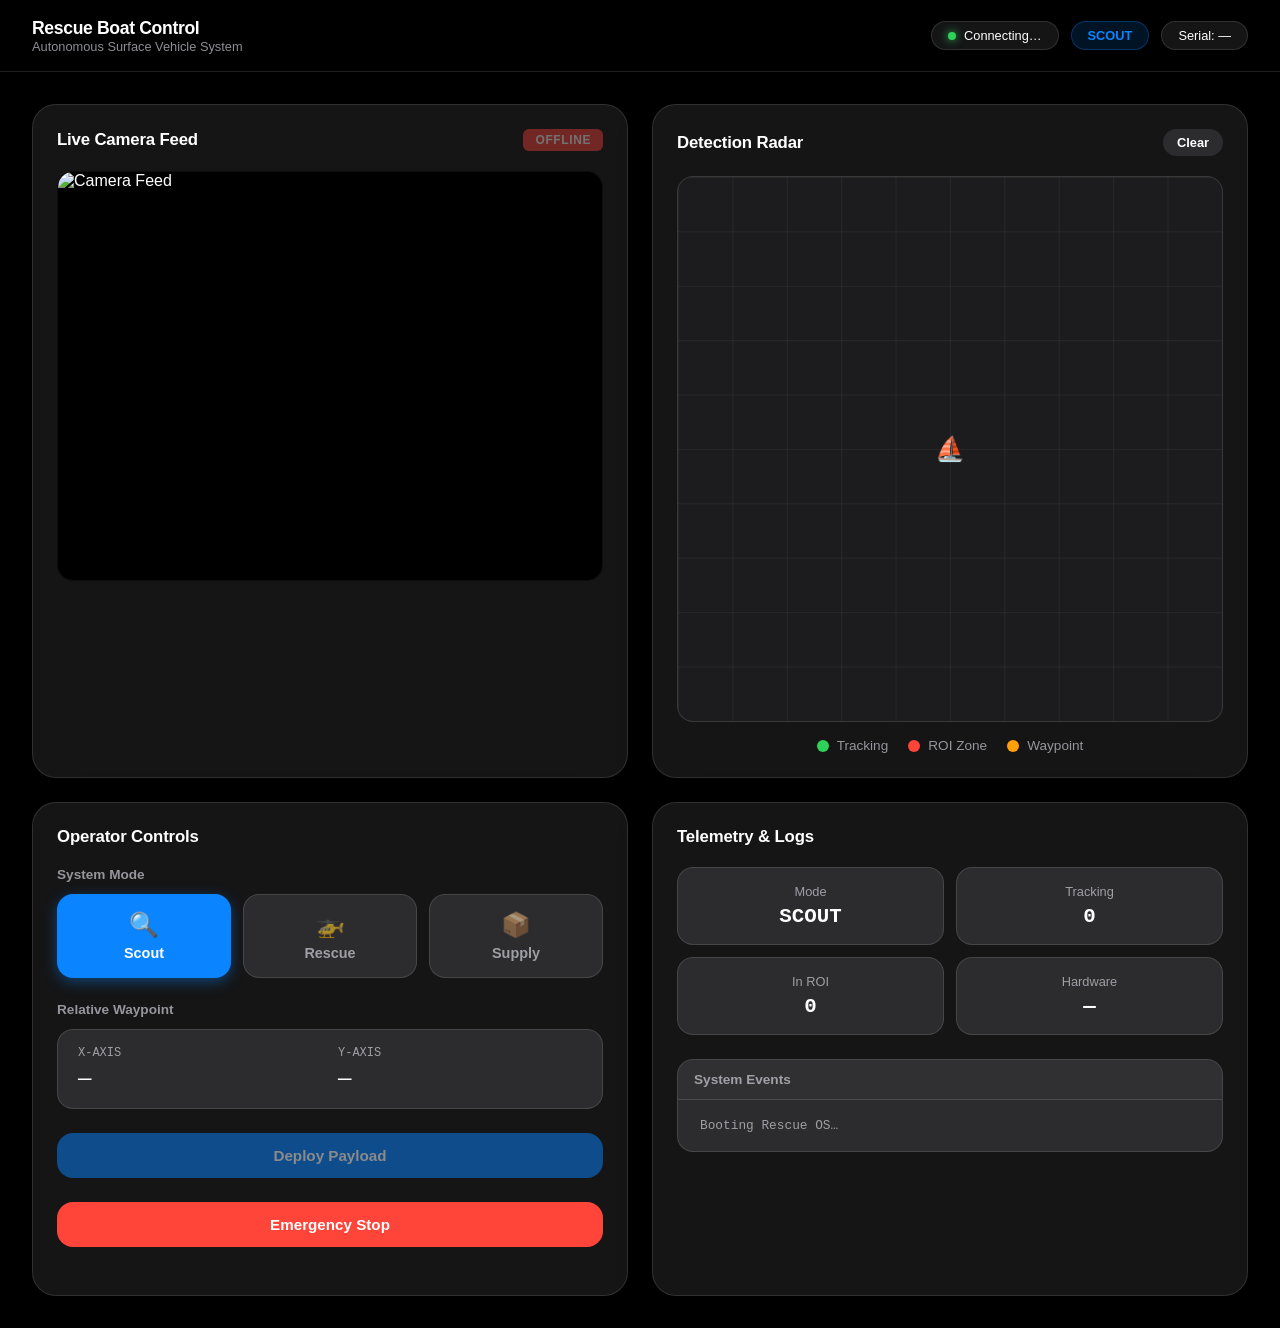
<file: rescue_boat/pc/dashboard/index.html>
<!DOCTYPE html>
<html lang="en">
<head>
  <meta charset="UTF-8" />
  <meta name="viewport" content="width=device-width, initial-scale=1.0" />
  <title>Rescue Boat Dashboard</title>
  <meta name="description"
    content="Real-time autonomous rescue boat monitoring: live camera feed, YOLO person detection, ROI danger-zone alerts, and operator control." />
  <link rel="stylesheet" href="style.css" />
</head>
<body>

  <!-- ═══════════════════════════════════════════════════════ HEADER ══════ -->
  <header class="header" id="main-header">
    <div class="header-left">
      <div>
        <h1 class="header-title">Rescue Boat Control</h1>
        <p class="header-sub">Autonomous Surface Vehicle System</p>
      </div>
    </div>
    <div class="header-right">
      <div class="status-pill" id="conn-status">
        <span class="pulse-dot"></span>
        <span id="conn-label">Connecting…</span>
      </div>
      <div class="status-pill mode-pill" id="mode-badge">
        <span id="mode-label">SCOUT</span>
      </div>
      <div class="status-pill" id="serial-badge">
        <span id="serial-label">Serial: —</span>
      </div>
    </div>
  </header>

  <!-- ══════════════════════════════════════════════════════ MAIN GRID ══ -->
  <main class="grid" id="main-grid">

    <!-- ── Camera Panel ────────────────────────────────────────────────── -->
    <section class="panel camera-panel" id="camera-panel">
      <div class="panel-header">
        <h2 class="panel-title">Live Camera Feed</h2>
        <span class="live-badge" id="live-badge" style="opacity:0.4">OFFLINE</span>
      </div>
      <div class="camera-wrap" id="camera-wrap">
        <img id="camera-feed" alt="Camera Feed" />
      </div>
      <!-- Detection alert banner -->
      <div class="alert-banner hidden" id="danger-alert">
        Target Person in ROI Zone (Water)
      </div>
    </section>

    <!-- ── Map Panel ───────────────────────────────────────────────────── -->
    <section class="panel map-panel" id="map-panel">
      <div class="panel-header">
        <h2 class="panel-title">Detection Radar</h2>
        <button class="btn btn-ghost btn-sm" id="clear-map-btn">Clear</button>
      </div>
      <div class="map-wrap" id="map-wrap">
        <div class="map-grid"></div>
        <div class="boat-marker" id="boat-marker" title="Boat position">⛵</div>
        <div class="markers-layer" id="markers-layer"></div>
        <div class="target-marker hidden" id="target-marker">🎯</div>
      </div>
      <div class="map-legend">
        <span class="legend-item"><span class="dot dot-safe"></span>Tracking</span>
        <span class="legend-item"><span class="dot dot-danger"></span>ROI Zone</span>
        <span class="legend-item"><span class="dot dot-target"></span>Waypoint</span>
      </div>
    </section>

    <!-- ── Control Panel ───────────────────────────────────────────────── -->
    <section class="panel control-panel" id="control-panel">
      <div class="panel-header">
        <h2 class="panel-title">Operator Controls</h2>
      </div>

      <div class="control-group" id="mode-group">
        <label class="control-label">System Mode</label>
        <div class="mode-buttons">
          <button class="mode-btn active" id="btn-scout" data-mode="scout">
            <span class="mode-btn-icon">🔍</span>
            <span class="mode-btn-name">Scout</span>
          </button>
          <button class="mode-btn" id="btn-rescue" data-mode="rescue">
            <span class="mode-btn-icon">🚁</span>
            <span class="mode-btn-name">Rescue</span>
          </button>
          <button class="mode-btn" id="btn-supply" data-mode="supply_drop">
            <span class="mode-btn-icon">📦</span>
            <span class="mode-btn-name">Supply</span>
          </button>
        </div>
      </div>

      <div class="control-group" id="target-group">
        <label class="control-label">Relative Waypoint</label>
        <div class="coord-display" id="coord-display">
          <div class="coord-item">
            <span class="coord-label">X-AXIS</span>
            <span class="coord-val" id="coord-x">—</span>
          </div>
          <div class="coord-item">
            <span class="coord-label">Y-AXIS</span>
            <span class="coord-val" id="coord-y">—</span>
          </div>
        </div>
      </div>

      <div class="control-group" id="drop-group">
        <button class="btn btn-blue btn-full" id="drop-btn" disabled>
          Deploy Payload
        </button>
      </div>

      <div class="control-group">
        <button class="btn btn-danger btn-full" id="stop-btn">
          Emergency Stop
        </button>
      </div>
    </section>

    <!-- ── Status Panel ────────────────────────────────────────────────── -->
    <section class="panel status-panel" id="status-panel">
      <div class="panel-header">
        <h2 class="panel-title">Telemetry & Logs</h2>
      </div>

      <div class="stats-grid">
        <div class="stat-card" id="stat-mode">
          <span class="stat-label">Mode</span>
          <span class="stat-val" id="stat-mode-val">SCOUT</span>
        </div>
        <div class="stat-card" id="stat-persons">
          <span class="stat-label">Tracking</span>
          <span class="stat-val" id="stat-persons-val">0</span>
        </div>
        <div class="stat-card danger-card" id="stat-danger">
          <span class="stat-label">In ROI</span>
          <span class="stat-val" id="stat-danger-val">0</span>
        </div>
        <div class="stat-card" id="stat-serial">
          <span class="stat-label">Hardware</span>
          <span class="stat-val" id="stat-serial-val">—</span>
        </div>
      </div>

      <div class="log-box" id="log-box">
        <div class="log-header">System Events</div>
        <div class="log-entries" id="log-entries">
          <div class="log-entry log-system">Booting Rescue OS…</div>
        </div>
      </div>
    </section>

  </main>

  <script src="https://cdn.socket.io/4.7.5/socket.io.min.js"></script>
  <script src="dashboard.js"></script>
</body>
</html>
</file>
<file: rescue_boat/pc/dashboard/style.css>
/* ═══════════════════════════════════════════════════════════════════════════
   Rescue Boat Dashboard — Apple Premium Dark Theme
   Font: System UI (San Francisco on Apple devices)
   ═══════════════════════════════════════════════════════════════════════════ */

/* ── Design Tokens ──────────────────────────────────────────────────────── */
:root {
  --bg-deep:      #000000;
  --bg-surface:   rgba(28, 28, 30, 0.75); /* iOS System Gray 6 */
  --bg-panel:     rgba(44, 44, 46, 0.75); /* iOS System Gray 5 */
  --bg-card:      rgba(58, 58, 60, 0.65); /* iOS System Gray 4 */
  
  --accent-blue:  #0A84FF;
  --accent-blue-h:#409CFF;
  --accent-green: #30D158;
  --accent-red:   #FF453A;
  --accent-red-h: #FF6961;
  --accent-amber: #FF9F0A;

  --border:       rgba(255, 255, 255, 0.12);
  --border-hover: rgba(255, 255, 255, 0.25);
  --shadow:       0 8px 32px rgba(0, 0, 0, 0.4);

  --text-primary:   #FFFFFF;
  --text-secondary: rgba(235, 235, 245, 0.6);
  --text-muted:     rgba(235, 235, 245, 0.3);

  --radius-lg: 24px;
  --radius:    16px;
  --radius-sm: 8px;

  --font-body: -apple-system, BlinkMacSystemFont, "SF Pro Display", "Segoe UI", Roboto, Helvetica, Arial, sans-serif;
  --font-mono: ui-monospace, SFMono-Regular, "SF Mono", Menlo, Consolas, "Liberation Mono", monospace;

  --header-h: 72px;
  --transition: 0.3s cubic-bezier(0.25, 1, 0.5, 1);
}

/* ── Reset ──────────────────────────────────────────────────────────────── */
*, *::before, *::after { box-sizing: border-box; margin: 0; padding: 0; }
html { scroll-behavior: smooth; }

body {
  font-family: var(--font-body);
  background: var(--bg-deep);
  color: var(--text-primary);
  min-height: 100vh;
  overflow-x: hidden;
  -webkit-font-smoothing: antialiased;
  -moz-osx-font-smoothing: grayscale;
}

/* ── Header ─────────────────────────────────────────────────────────────── */
.header {
  position: sticky;
  top: 0;
  z-index: 100;
  height: var(--header-h);
  display: flex;
  align-items: center;
  justify-content: space-between;
  padding: 0 32px;
  background: rgba(0, 0, 0, 0.75);
  backdrop-filter: blur(24px) saturate(180%);
  -webkit-backdrop-filter: blur(24px) saturate(180%);
  border-bottom: 0.5px solid var(--border);
}

.header-left { display: flex; align-items: center; gap: 12px; }
.logo-icon { font-size: 24px; }
.header-title {
  font-size: 1.1rem;
  font-weight: 600;
  letter-spacing: -0.02em;
}
.header-sub { font-size: 0.8rem; color: var(--text-secondary); font-weight: 400; }

.header-right { display: flex; align-items: center; gap: 12px; }

/* ── Status Pills ────────────────────────────────────────────────────────── */
.status-pill {
  display: flex;
  align-items: center;
  gap: 8px;
  padding: 6px 16px;
  background: var(--bg-surface);
  border: 0.5px solid var(--border);
  border-radius: 999px;
  font-size: 0.8rem;
  font-weight: 500;
  color: var(--text-primary);
  backdrop-filter: blur(12px);
}

.mode-pill {
  background: rgba(10, 132, 255, 0.15);
  border-color: rgba(10, 132, 255, 0.3);
  color: var(--accent-blue);
  font-weight: 600;
}

.pulse-dot {
  width: 8px; height: 8px;
  border-radius: 50%;
  background: var(--accent-green);
  box-shadow: 0 0 10px var(--accent-green);
  animation: pulse 2s cubic-bezier(0.4, 0, 0.6, 1) infinite;
}

@keyframes pulse {
  0%, 100% { opacity: 1; }
  50%       { opacity: 0.4; }
}

.status-pill.offline .pulse-dot { background: var(--text-muted); box-shadow: none; animation: none; }

/* ── Main Grid ───────────────────────────────────────────────────────────── */
.grid {
  display: grid;
  grid-template-columns: 1fr 1fr;
  grid-template-rows: auto auto;
  gap: 24px;
  padding: 32px;
  max-width: 1400px;
  margin: 0 auto;
}

/* ── Panel base ──────────────────────────────────────────────────────────── */
.panel {
  background: var(--bg-surface);
  border: 0.5px solid var(--border);
  border-radius: var(--radius-lg);
  padding: 24px;
  box-shadow: var(--shadow);
  backdrop-filter: blur(24px) saturate(180%);
  -webkit-backdrop-filter: blur(24px) saturate(180%);
}

.panel-header {
  display: flex;
  align-items: center;
  gap: 12px;
  margin-bottom: 20px;
}
.panel-icon { font-size: 20px; }
.panel-title {
  font-size: 1.05rem;
  font-weight: 600;
  color: var(--text-primary);
  flex: 1;
  letter-spacing: -0.01em;
}

.live-badge {
  padding: 4px 12px;
  background: var(--accent-red);
  color: #fff;
  border-radius: 6px;
  font-size: 0.75rem;
  font-weight: 600;
  letter-spacing: 0.05em;
  text-transform: uppercase;
}

/* ── Camera Panel ────────────────────────────────────────────────────────── */
.camera-panel { grid-column: 1; grid-row: 1; }

.camera-wrap {
  position: relative;
  border-radius: var(--radius);
  overflow: hidden;
  background: #000;
  aspect-ratio: 4/3;
  border: 0.5px solid rgba(255,255,255,0.05);
}

.camera-wrap img {
  width: 100%;
  height: 100%;
  object-fit: cover;
  display: block;
}

.alert-banner {
  margin-top: 16px;
  padding: 12px 16px;
  background: rgba(255, 69, 58, 0.15);
  border: 0.5px solid var(--accent-red);
  border-radius: var(--radius);
  color: var(--accent-red);
  font-weight: 600;
  font-size: 0.9rem;
  text-align: center;
  backdrop-filter: blur(10px);
}
.hidden { display: none !important; }

/* ── Map Panel ───────────────────────────────────────────────────────────── */
.map-panel { grid-column: 2; grid-row: 1; }

.map-wrap {
  position: relative;
  aspect-ratio: 1;
  background: #1c1c1e;
  border: 0.5px solid var(--border);
  border-radius: var(--radius);
  overflow: hidden;
  cursor: crosshair;
}

/* Grid lines */
.map-grid {
  position: absolute;
  inset: 0;
  background-image:
    linear-gradient(rgba(255,255,255,0.05) 1px, transparent 1px),
    linear-gradient(90deg, rgba(255,255,255,0.05) 1px, transparent 1px);
  background-size: 10% 10%;
}

/* Markers */
.boat-marker {
  position: absolute;
  font-size: 24px;
  top: 50%; left: 50%;
  transform: translate(-50%, -50%);
  z-index: 5;
  pointer-events: none;
}

.target-marker {
  position: absolute;
  font-size: 22px;
  transform: translate(-50%, -50%);
  z-index: 6;
  pointer-events: none;
}

.markers-layer { position: absolute; inset: 0; }

.person-marker {
  position: absolute;
  width: 16px; height: 16px;
  border-radius: 50%;
  border: 2px solid;
  transform: translate(-50%, -50%);
  transition: all 0.3s ease;
  z-index: 4;
}
.person-marker.safe    { background: rgba(48,209,88,0.4); border-color: var(--accent-green); box-shadow: 0 0 10px rgba(48,209,88,0.5); }
.person-marker.danger  { background: rgba(255,69,58,0.4); border-color: var(--accent-red);   box-shadow: 0 0 14px rgba(255,69,58,0.6); }

.map-legend {
  display: flex;
  gap: 20px;
  margin-top: 16px;
  justify-content: center;
}
.legend-item { display: flex; align-items: center; gap: 8px; font-size: 0.85rem; color: var(--text-secondary); font-weight: 500; }
.dot { width: 12px; height: 12px; border-radius: 50%; }
.dot-safe   { background: var(--accent-green); }
.dot-danger { background: var(--accent-red); }
.dot-target { background: var(--accent-amber); }

/* ── Control Panel ───────────────────────────────────────────────────────── */
.control-panel { grid-column: 1; grid-row: 2; }

.control-group { margin-bottom: 24px; }
.control-label {
  display: block;
  font-size: 0.85rem;
  font-weight: 600;
  color: var(--text-secondary);
  margin-bottom: 12px;
}

/* Mode buttons */
.mode-buttons {
  display: grid;
  grid-template-columns: repeat(3, 1fr);
  gap: 12px;
}
.mode-btn {
  display: flex;
  flex-direction: column;
  align-items: center;
  gap: 6px;
  padding: 16px 12px;
  background: var(--bg-card);
  border: 0.5px solid var(--border);
  border-radius: var(--radius);
  color: var(--text-secondary);
  cursor: pointer;
  transition: all var(--transition);
  font-family: var(--font-body);
}
.mode-btn:hover {
  background: rgba(255,255,255,0.05);
}
.mode-btn.active {
  border-color: transparent;
  background: var(--accent-blue);
  color: #fff;
  box-shadow: 0 4px 14px rgba(10, 132, 255, 0.4);
}
.mode-btn-icon { font-size: 24px; }
.mode-btn-name { font-size: 0.9rem; font-weight: 600; }

/* Coordinate display */
.coord-display {
  display: flex;
  gap: 16px;
  padding: 16px 20px;
  background: var(--bg-card);
  border: 0.5px solid var(--border);
  border-radius: var(--radius);
}
.coord-item { flex: 1; }
.coord-label {
  font-size: 0.75rem;
  font-family: var(--font-mono);
  color: var(--text-secondary);
  display: block;
  margin-bottom: 6px;
}
.coord-val {
  font-size: 1.4rem;
  font-family: var(--font-mono);
  font-weight: 500;
  color: var(--text-primary);
}

/* Buttons */
.btn {
  display: inline-flex;
  align-items: center;
  justify-content: center;
  gap: 8px;
  padding: 14px 24px;
  border-radius: var(--radius);
  font-family: var(--font-body);
  font-size: 0.95rem;
  font-weight: 600;
  cursor: pointer;
  transition: all var(--transition);
  border: none;
  color: #fff;
}
.btn:disabled { opacity: 0.5; cursor: not-allowed; }

.btn-full { width: 100%; }

.btn-danger {
  background: var(--accent-red);
}
.btn-danger:hover:not(:disabled) {
  background: var(--accent-red-h);
  box-shadow: 0 4px 14px rgba(255, 69, 58, 0.4);
}

.btn-stop {
  background: var(--accent-amber);
}
.btn-stop:hover {
  background: #FFAA22;
  box-shadow: 0 4px 14px rgba(255, 159, 10, 0.4);
}

.btn-ghost {
  background: var(--bg-card);
  color: var(--text-primary);
}
.btn-ghost:hover { background: rgba(255,255,255,0.1); }
.btn-sm { padding: 6px 14px; font-size: 0.8rem; border-radius: 999px; }
.btn-blue { background: var(--accent-blue); }

/* ── Status Panel ────────────────────────────────────────────────────────── */
.status-panel { grid-column: 2; grid-row: 2; }

.stats-grid {
  display: grid;
  grid-template-columns: 1fr 1fr;
  gap: 12px;
  margin-bottom: 24px;
}

.stat-card {
  display: flex;
  flex-direction: column;
  align-items: center;
  padding: 16px;
  background: var(--bg-card);
  border: 0.5px solid var(--border);
  border-radius: var(--radius);
  gap: 6px;
}
.stat-card.danger-card.active {
  background: rgba(255, 69, 58, 0.15);
  border-color: var(--accent-red);
}
.stat-icon { font-size: 20px; }
.stat-label { font-size: 0.8rem; color: var(--text-secondary); font-weight: 500; }
.stat-val {
  font-size: 1.3rem;
  font-family: var(--font-mono);
  font-weight: 600;
  color: var(--text-primary);
}

/* Event Log */
.log-box {
  background: var(--bg-card);
  border: 0.5px solid var(--border);
  border-radius: var(--radius);
  overflow: hidden;
}
.log-header {
  padding: 12px 16px;
  font-size: 0.85rem;
  font-weight: 600;
  color: var(--text-secondary);
  border-bottom: 0.5px solid var(--border);
  background: rgba(255,255,255,0.02);
}
.log-entries {
  max-height: 200px;
  overflow-y: auto;
  padding: 12px;
  display: flex;
  flex-direction: column-reverse;
  gap: 6px;
}
.log-entry {
  font-family: var(--font-mono);
  font-size: 0.8rem;
  padding: 6px 10px;
  border-radius: 6px;
  opacity: 0;
  animation: fadeIn 0.3s forwards;
}
@keyframes fadeIn { to { opacity: 1; } }
.log-system  { color: var(--text-secondary); }
.log-detect  { color: var(--accent-green); background: rgba(48,209,88,0.1); }
.log-danger  { color: var(--accent-red);   background: rgba(255,69,58,0.15); }
.log-mode    { color: var(--accent-blue);  background: rgba(10,132,255,0.15); }
.log-action  { color: var(--accent-amber); background: rgba(255,159,10,0.15); }

/* ── Scrollbar ───────────────────────────────────────────────────────────── */
::-webkit-scrollbar { width: 6px; }
::-webkit-scrollbar-track { background: transparent; }
::-webkit-scrollbar-thumb { background: rgba(255,255,255,0.2); border-radius: 3px; }

/* ── Responsive ──────────────────────────────────────────────────────────── */
@media (max-width: 900px) {
  .grid { grid-template-columns: 1fr; }
  .camera-panel, .map-panel, .control-panel, .status-panel {
    grid-column: 1; grid-row: auto;
  }
}
</file>
